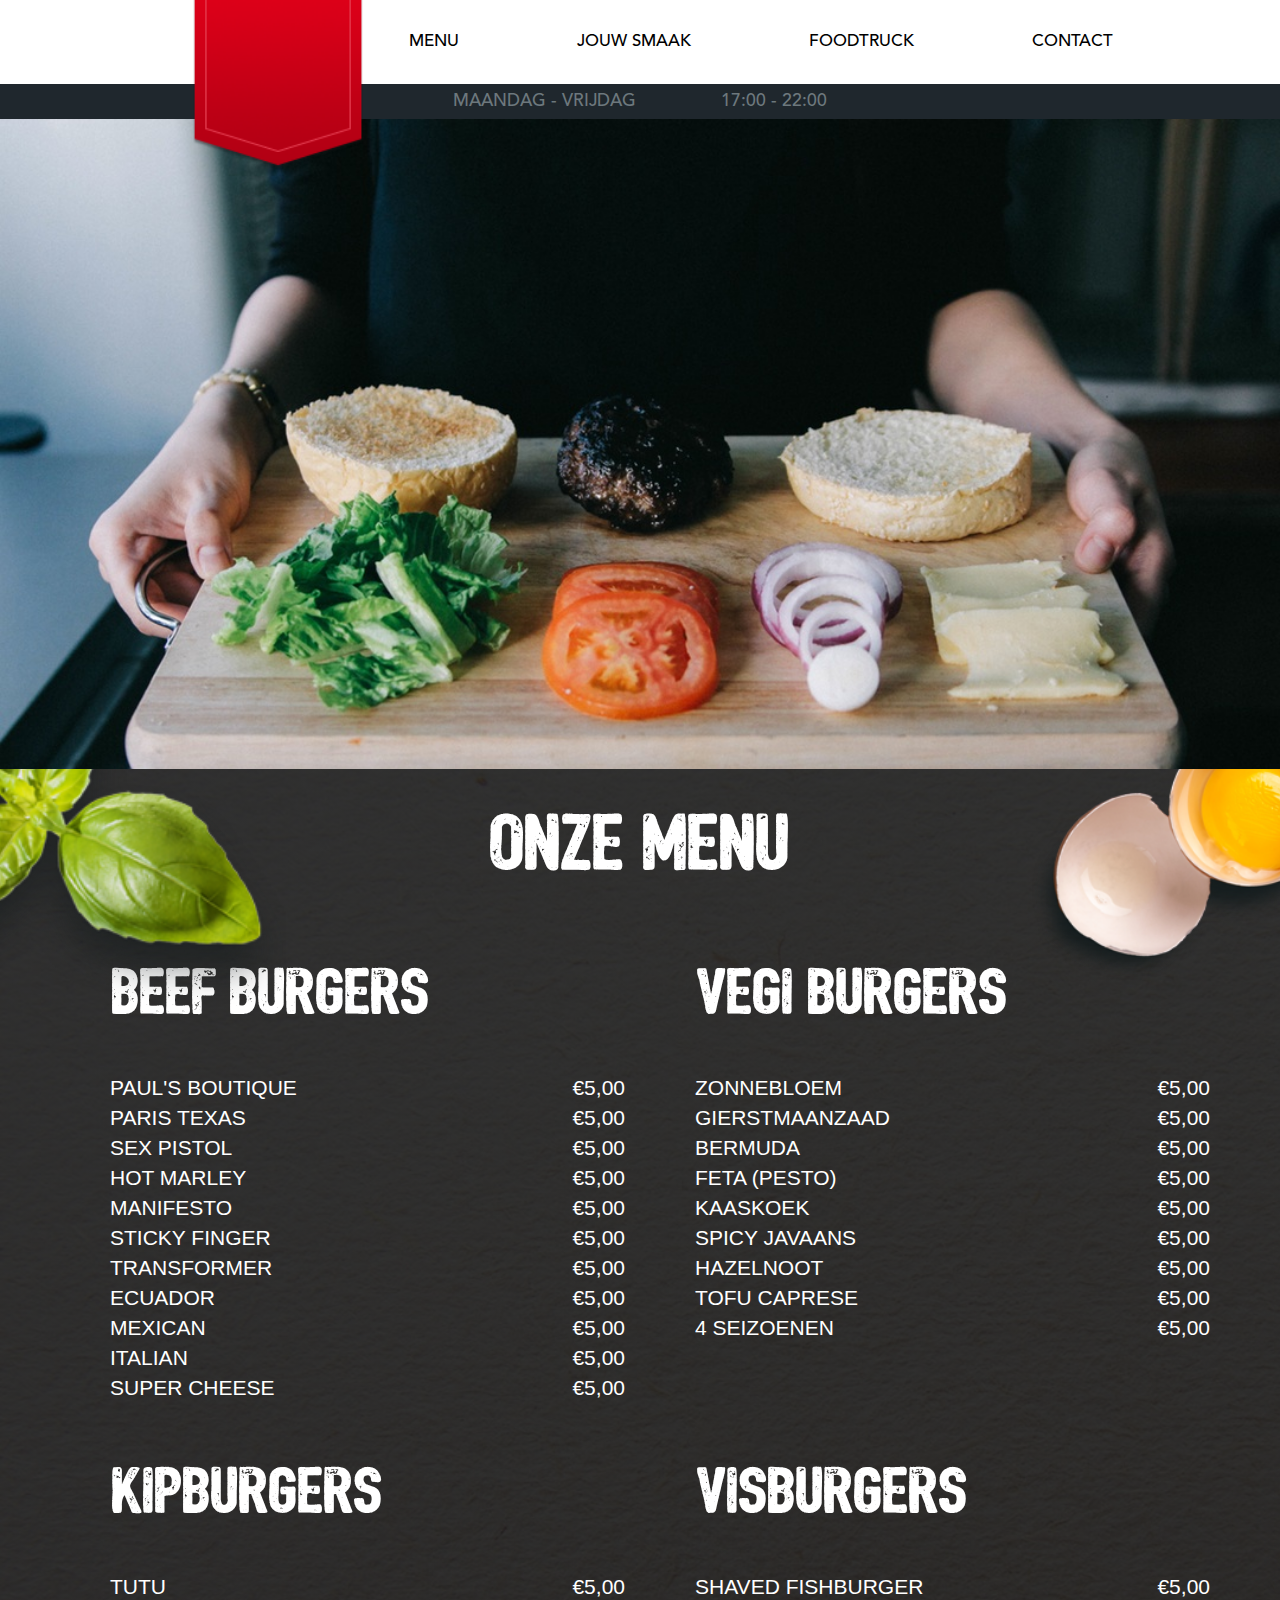
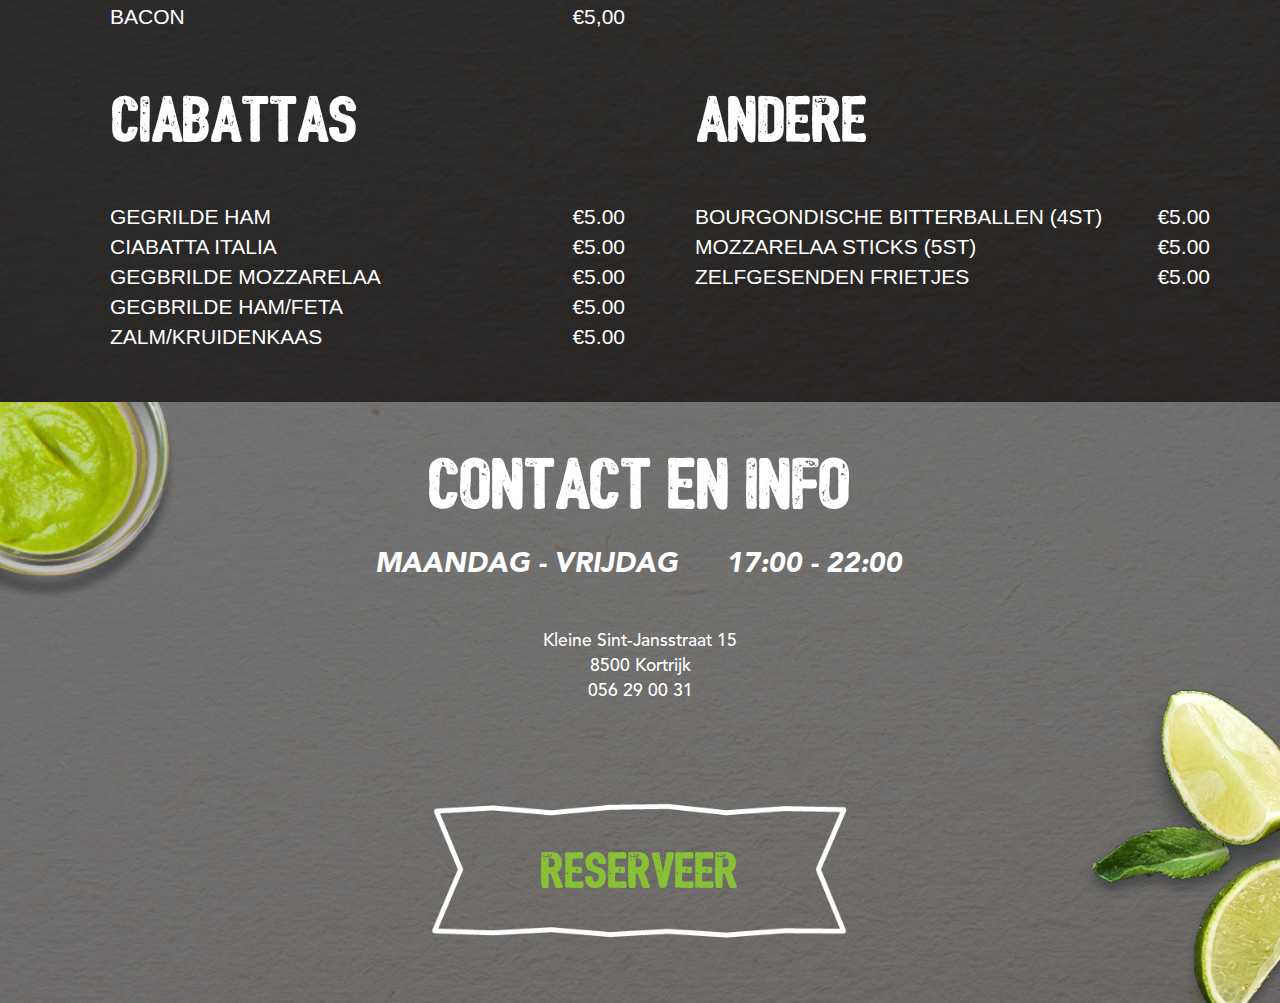
<file: menu.html>
<!DOCTYPE html>
<html lang="en">
   <head>
      <meta charset="UTF-8">
      <link rel="stylesheet" href="css/bootstrap.min.css">
      <link rel="stylesheet" href="css/styles.css">
      <meta name="viewport" content="width=device-width, initial-scale=1">
      <link rel="stylesheet" href="css/style.css">
      <title>Pauls Boutiquegent</title>
   </head>
   <body>
      <!-- NAVIGATION -->
      <div id="top" class="navbanner">
         <nav class="navigation">
            <div class="container">
               <div class="navbar-header">
                  <button type="button" class="navbar-toggle" data-toggle="collapse" data-target="#myNavbar">
                  <span class="icon-bar"></span>
                  <span class="icon-bar"></span>
                  <span class="icon-bar"></span>
                  </button>
                  <div class="pauls">
                     Paul's Boutique
                  </div>
               </div>
               <div class="collapse navbar-collapse" id="myNavbar">
                  <ul class="nav">
                     <li class="navLink"><a href="#menu">MENU</a></li>
                     <li class="navLink"><a href="#jouwsmaak">JOUW SMAAK</a></li>
                     <li class="navLink"><a href="#foodtruck">FOODTRUCK</a></li>
                     <li style="padding-right: 0px;" class="navLink"><a href="#contact">CONTACT</a></li>
                  </ul>
               </div>
            </div>
         </nav>
         <!-- END NAVIGATION  -->
         <!-- OPENING TIMES -->
         <div class="opening-times">
            MAANDAG - VRIJDAG <span class="spacer"></span> 17:00 - 22:00
         </div>
         <!-- END OPENING TIMES -->
      </div>
      <!-- END navbanner -->
			<div class="menu-header"></div>
			<div class="menu-body">


      <!-- END OPENING TIMES -->
      <!-- END NAVIGATION  -->
      <div class="menu-head">
         <h1>ONZE MENU</h1>
      </div>
      <div class="container menu-padding">
         <div class="row">
            <div class="col-lg-6  col-md-6 col-sm-12 col-xs-12 burgers">
               <h1>BEEF BURGERS</h1>
               <ul>
                  <li>PAUL'S BOUTIQUE<span id="currency">€5,00</span></li>
                  <li>PARIS TEXAS<span id="currency">€5,00</span></li>
                  <li>SEX PISTOL<span id="currency">€5,00</span></li>
                  <li>HOT MARLEY<span id="currency">€5,00</span></li>
                  <li>MANIFESTO<span id="currency">€5,00</span></li>
                  <li>STICKY FINGER<span id="currency">€5,00</span></li>
                  <li>TRANSFORMER<span id="currency">€5,00</span></li>
                  <li>ECUADOR<span id="currency">€5,00</span></li>
                  <li>MEXICAN<span id="currency">€5,00</span></li>
                  <li>ITALIAN<span id="currency">€5,00</span></li>
                  <li>SUPER CHEESE<span id="currency">€5,00</span></li>
               </ul>
            </div>
            <div class="col-lg-6  col-md-6 col-sm-12 col-xs-12 burgers">
               <h1>VEGI BURGERS</h1>
               <ul>
                  <li>ZONNEBLOEM<span id="currency">€5,00</span></li>
                  <li>GIERSTMAANZAAD<span id="currency">€5,00</span></li>
                  <li>BERMUDA<span id="currency">€5,00</span></li>
                  <li>FETA (PESTO)<span id="currency">€5,00</span></li>
                  <li>KAASKOEK<span id="currency">€5,00</span></li>
                  <li>SPICY JAVAANS<span id="currency">€5,00</span></li>
                  <li>HAZELNOOT<span id="currency">€5,00</span></li>
                  <li>TOFU CAPRESE<span id="currency">€5,00</span></li>
                  <li>4 SEIZOENEN<span id="currency">€5,00</span></li>
               </ul>
            </div>
         </div>
         <div class="row">
            <div class="col-lg-6  col-md-6 col-sm-12 col-xs-12 burgers">
               <h1>KIPBURGERS</h1>
               <ul>
                  <li>TUTU<span id="currency">€5,00</span></li>
                  <li>BACON<span id="currency">€5,00</span></li>
               </ul>
            </div>
            <div class="col-lg-6  col-md-6 col-sm-12 col-xs-12 burgers">
               <h1>VISBURGERS</h1>
               <ul>
                  <li>SHAVED FISHBURGER<span id="currency">€5,00</span></li>
               </ul>
            </div>
         </div>
         <div class="row">
            <div class="col-lg-6  col-md-6 col-sm-12 col-xs-12 burgers">
               <h1>CIABATTAS</h1>
               <ul>
                  <li>GEGRILDE HAM<span id="currency">€5.00</span></li>
                  <li>CIABATTA ITALIA<span id="currency">€5.00</span></li>
                  <li>GEGBRILDE MOZZARELAA<span id="currency">€5.00</span></li>
                  <li>GEGBRILDE HAM/FETA<span id="currency">€5.00</span></li>
                  <li>ZALM/KRUIDENKAAS<span id="currency">€5.00</span></li>
               </ul>
            </div>
            <div style="padding-bottom: 100px;" class="col-lg-6  col-md-6 col-sm-12 col-xs-12 burgers">
               <h1>ANDERE</h1>
               <ul>
                  <li>BOURGONDISCHE BITTERBALLEN (4ST)<span id="currency">€5.00</span></li>
                  <li>MOZZARELAA STICKS (5ST)<span id="currency">€5.00</span></li>
                  <li>ZELFGESENDEN FRIETJES<span id="currency">€5.00</span></li>
               </ul>
            </div>
         </div>
				 <div class="row">
				 	<div class="menuEggBox">
				 		<img src="img/ei.png" alt="Cannot find" id="menuEggPic">
				 	</div>
					<div class="menuBasilBox">
						<img src="img/basilic.png" alt="" id="menuBasilPic">
					</div>
				 </div>
      </div>
		</div>
      <div class="contact">
         <div class="container">
            <div class="row">
               <h1 class="sectionhead col-lg-12 col-md-12 col-sm-12 col-xs-12">
                  CONTACT EN INFO
               </h1>
            </div>
            <div class="row">
               <h2 class="sectionsubhead col-lg-12 col-md-12 col-sm-12 col-xs-12">
                  MAANDAG - VRIJDAG &nbsp;&nbsp;&nbsp;&nbsp; 17:00 - 22:00
               </h2>
            </div>
            <div class="row">
               <div class="sectioncontent col-lg-12 col-md-12 col-sm-12 col-xs-12">
                  <p>Kleine Sint-Jansstraat 15<Br>
                     8500 Kortrijk<br>
                     056 29 00 31
                  </p>
               </div>
            </div>
            <div class="row">
               <div class="row">
                  <div class="sectionbutton col-lg-6 col-md-6 col-sm-6 col-xs-6">
                     <a href="page.html">RESERVEER</a>
                  </div>
               </div>
            </div>
						<div class="row">
							<div class="menuWasabiBox">
								<img src="img/wasabi.png" id="menuWasabiPic">
							</div>
							<div class="menuLimesBox">
								<img src="img/limes.png" id="menuLimesPic">
							</div>
						</div>
         </div>
      </div>
      <a href="#" class="scrollToTop">TOP</a>
      <script src="js/jquery.min.js"></script>
      <script src="js/bootstrap.js"></script>
      <script src="js/main.js"></script>
      <script src="js/functions.js"></script>
   </body>
</html>
</file>
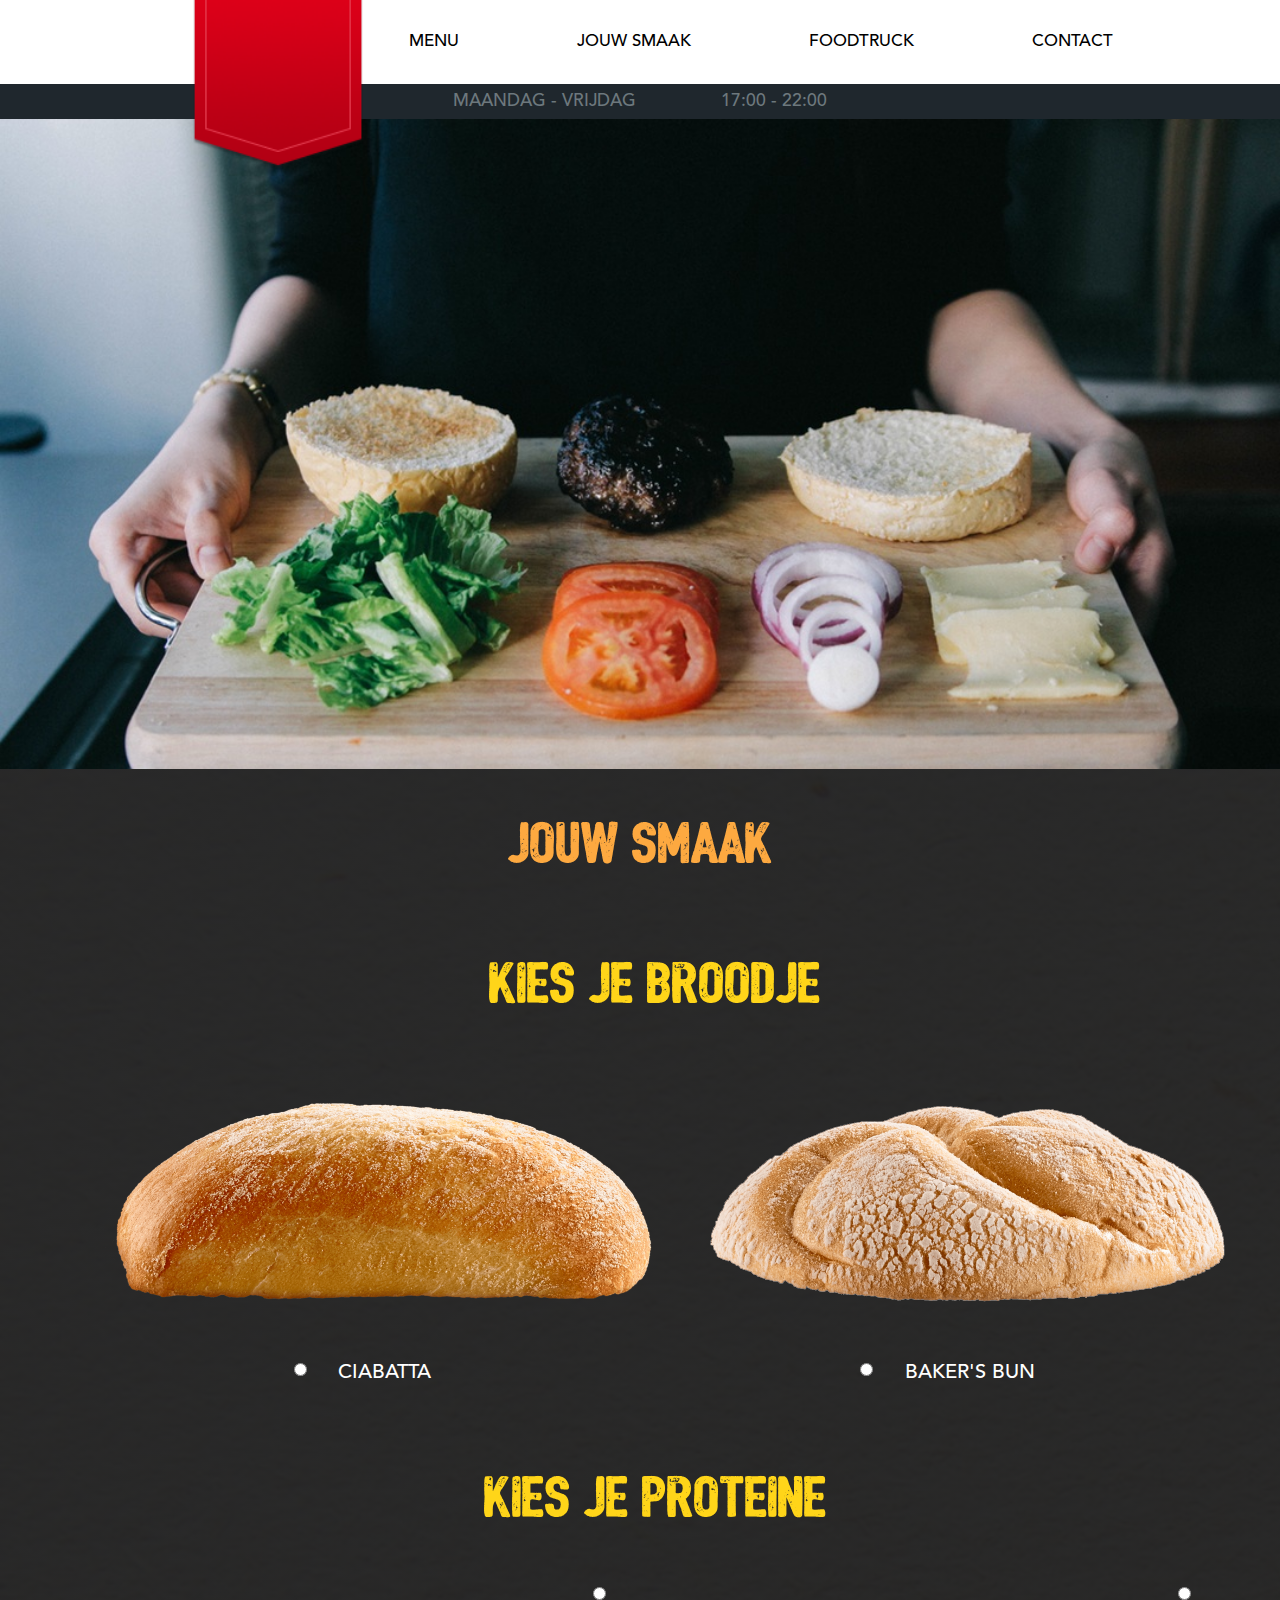
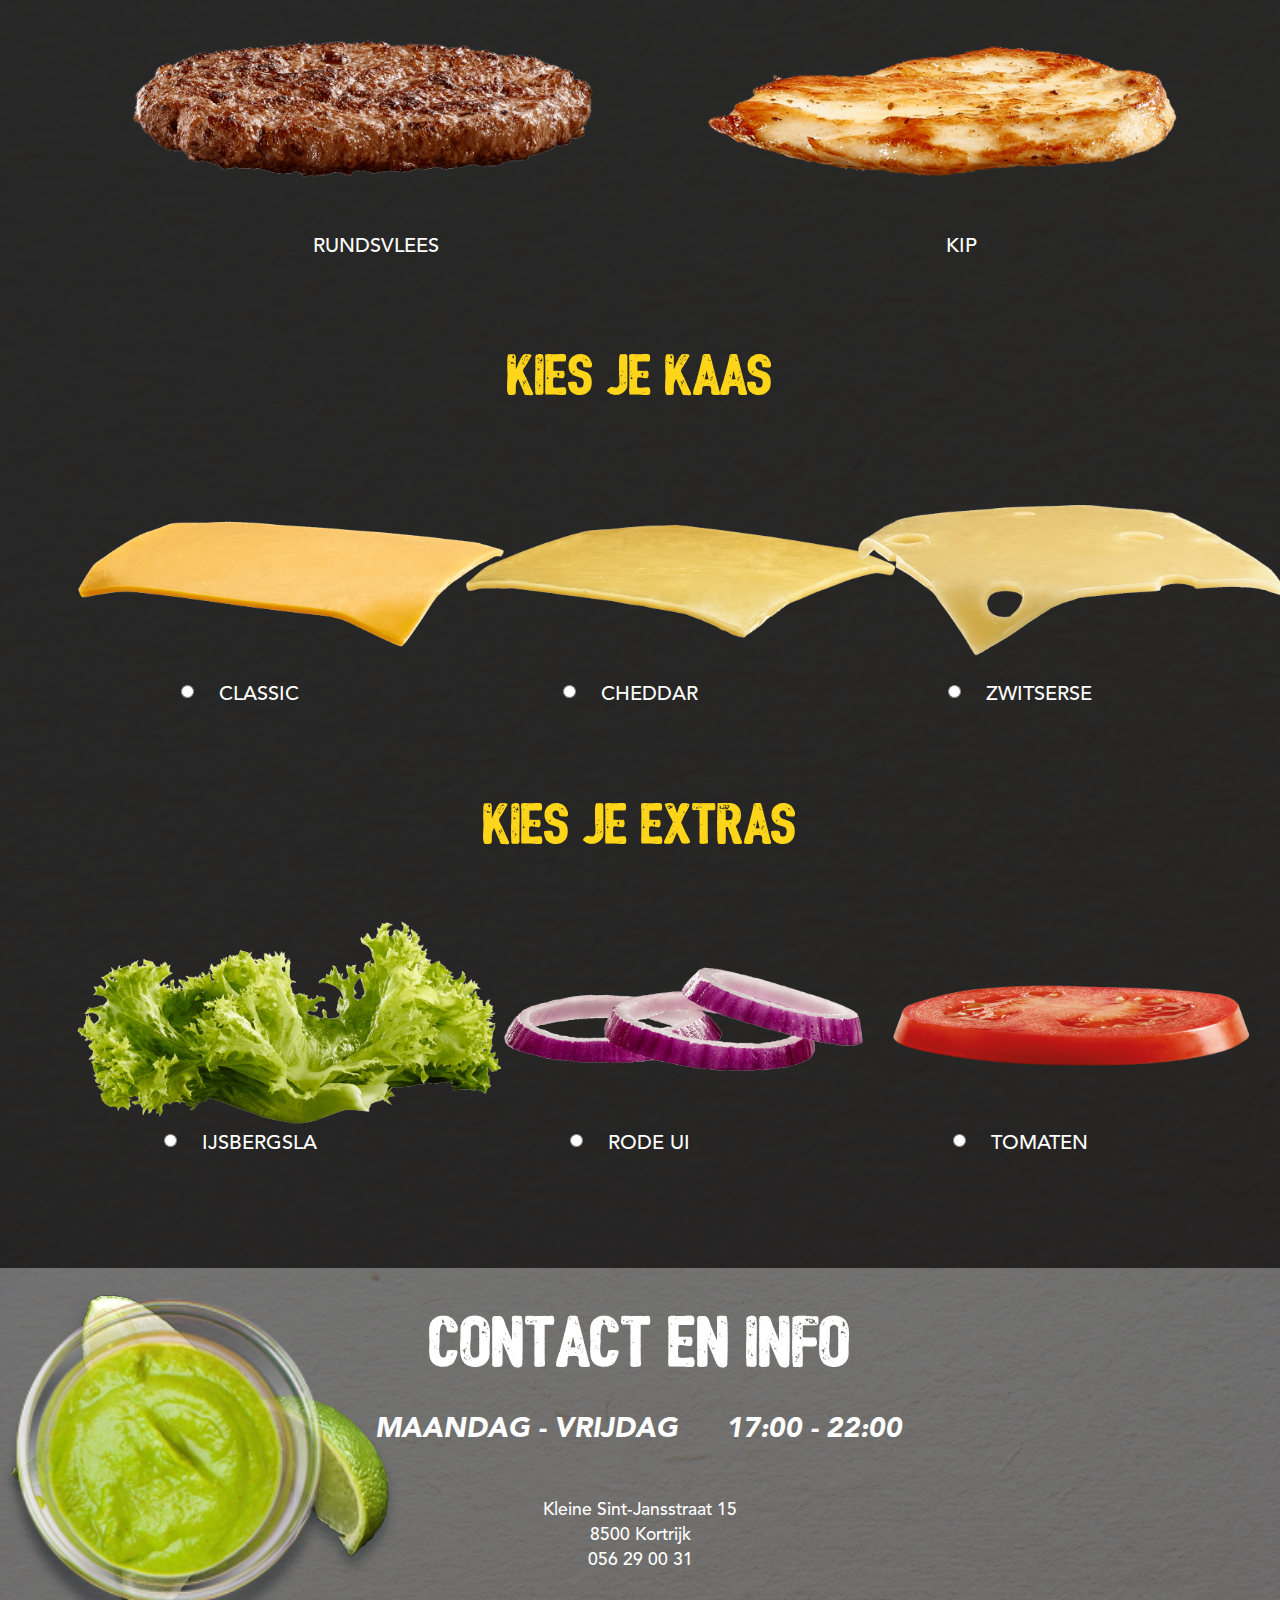
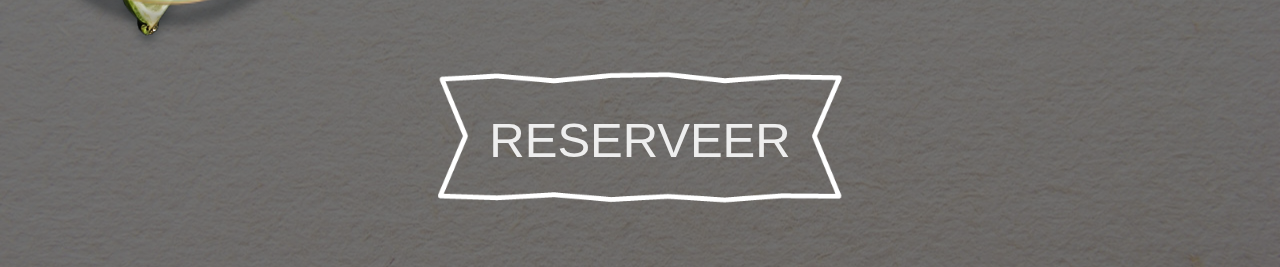
<file: order.html>
<!DOCTYPE html>
<html lang="en">
	<head>
		<meta charset="UTF-8">
		<link rel="stylesheet" href="css/bootstrap.min.css">
		<link rel="stylesheet" href="css/styles.css">
		<meta name="viewport" content="width=device-width, initial-scale=1">
		<link rel="stylesheet" href="css/style.css">
		<title>Pauls Boutiquegent</title>
	</head>
	<body class="menu-body">
		<!-- NAVIGATION -->
		<div id="top" class="navbanner">
			<nav class="navigation">
				<div class="container">
					<div class="navbar-header">
						<button type="button" class="navbar-toggle" data-toggle="collapse" data-target="#myNavbar">
						<span class="icon-bar"></span>
						<span class="icon-bar"></span>
						<span class="icon-bar"></span>
						</button>
						<div class="pauls">
							Paul's Boutique
						</div>
					</div>
					<div class="collapse navbar-collapse" id="myNavbar">
						<ul class="nav">
							<li class="navLink"><a href="#menu">MENU</a></li>
							<li class="navLink"><a href="#jouwsmaak">JOUW SMAAK</a></li>
							<li class="navLink"><a href="#foodtruck">FOODTRUCK</a></li>
							<li style="padding-right: 0px;" class="navLink"><a href="#contact">CONTACT</a></li>
						</ul>
					</div>
				</div>
		</nav> <!-- END NAVIGATION  -->
		<!-- OPENING TIMES -->
		<div class="opening-times">
			MAANDAG - VRIJDAG <span class="spacer"></span> 17:00 - 22:00
		</div> <!-- END OPENING TIMES -->
	</div> <!-- END navbanner -->
<div class="menu-header"></div>
  <div class="order">
  <div class="container">
    <div class="row">
      <div class="col-lg-12 col-md-12 col-sm-12 col-xs-12 jouwSmaak">
        JOUW SMAAK
      </div>
    </div>

  <div class="buns">

      <div class="container">

            <div class="row">
              <div class="col-lg-12 col-md-12 col-sm-12 col-xs-12 orderSub">
                KIES JE BROODJE
              </div>
            </div>

            <div class="row">
              <div class="col-lg-6 col-md-6 col-sm-6 col-xs-6">
                <label class="bunRadio">
                  <img src="img/ciabatta_01.png" alt="">
                  <input type="radio" name="buns" value="ciabatta"> <span class="food">CIABATTA</span>
                </label>

              </div>
              <div class="col-lg-6 col-md-6 col-sm-6 col-xs-6">
                <label class="bunRadio">
                  <img src="img/bakersbun_02.png" alt="">
                  <input type="radio" name="buns" value="bakersbun"> <span class="food">BAKER'S BUN</span>
                </label>
              </div>
            </div>


      </div>

  </div>
  <div class="meat">

      <div class="container">

            <div class="row">
              <div class="col-lg-12 col-md-12 col-sm-12 col-xs-12 orderSub">
                KIES JE PROTEINE
              </div>
            </div>

            <div class="row">
              <div class="col-lg-6 col-md-6 col-sm-6 col-xs-6">
                <label class="radio">
                  <img src="img/beef_03.png" alt="">
                  <input type="radio" name="meat" value="rundsvlees"> <span class="food">RUNDSVLEES</span>
                </label>
              </div>
              <div class="col-lg-6 col-md-6 col-sm-6 col-xs-6">
                <label class="radio">
                  <img src="img/chicken_02.png" alt="">
                  <input type="radio" name="meat" value="kip"> <span class="food">KIP</span>
                </label>
              </div>
            </div>
            </div>

            </div>


  </div>
  <div class="cheese">

      <div class="container">

            <div class="row">
              <div class="col-lg-12 col-md-12 col-sm-12 col-xs-12 orderSub">
                KIES JE KAAS
              </div>
            </div>

            <div class="row">
              <div class="col-lg-4 col-md-4 col-sm-4 col-xs-4">
                <label class="radio">
                  <img src="img/classic_02.png" alt="">
                  <input type="radio" name="cheese" value="classic"> <span class="food">CLASSIC</span>
                </label>
              </div>
              <div class="col-lg-4 col-md-4 col-sm-4 col-xs-4">
                <label class="radio">
                  <img src="img/cheddar_02.png" alt="">
                  <input type="radio" name="cheese" value="cheddar"> <span class="food">CHEDDAR</span>
                </label>
              </div>
              <div class="col-lg-4 col-md-4 col-sm-4 col-xs-4">
                <label class="radio">
                  <img src="img/swiss_02.png" alt="">
                  <input type="radio" name="cheese" value="zwitserse"> <span class="food">ZWITSERSE</span>
                </label>
              </div>
            </div>


      </div>

  </div>
  <div class="extras">

      <div class="container">

            <div class="row">
              <div class="col-lg-12 col-md-12 col-sm-12 col-xs-12 orderSub">
                KIES JE EXTRAS
              </div>
            </div>

            <div class="row">
              <div class="col-lg-4 col-md-4 col-sm-4 col-xs-4">
                <label class="radio">
                  <img src="img/lettuce_02.png" alt="">
                  <input type="radio" name="extras" value="IJSBERGSLA"> <span class="food">IJSBERGSLA</span>
                </label>
              </div>
              <div class="col-lg-4 col-md-4 col-sm-4 col-xs-4">
                <label class="radio">
                  <img src="img/onions_02.png" alt="">
                  <input type="radio" name="extras" value="RODE UI"> <span class="food">RODE UI</span>
                </label>
              </div>
              <div class="col-lg-4 col-md-4 col-sm-4 col-xs-4">
                <label class="radio">
                  <img src="img/tomato_02.png" alt="">
                  <input type="radio" name="extras" value="TOMATEN"> <span class="food">TOMATEN</span>
                </label>
              </div>
            </div>


            </div>


      </div>

  </div>

  </div>
</div>

  <div class="contact">
  <img id="limespic" src="img/limes.png" alt="">
  <img id="wasabipic" src="img/wasabi.png" alt="">

    <div class="container">

      <div class="row">

          <div class="sectionhead col-lg-12 col-md-12 col-sm-12 col-xs-12">

            CONTACT EN INFO

          </div>

      </div>

      <div class="row">

        <div class="sectionsubhead col-lg-12 col-md-12 col-sm-12 col-xs-12">

            MAANDAG - VRIJDAG &nbsp;&nbsp;&nbsp;&nbsp; 17:00 - 22:00

          </div>

      </div>
      <div class="row">

        <div class="sectioncontent col-lg-12 col-md-12 col-sm-12 col-xs-12">

            <p>Kleine Sint-Jansstraat 15<Br>
            8500 Kortrijk<br>
            056 29 00 31</p>

        </div>

      </div>

      <div class="row">

        <div class="sectionbutton col-lg-6 col-md-6 col-sm-6 col-xs-6">

        RESERVEER
        </div>



      </div>

    </div>

  </div>

<a href="#" class="scrollToTop">TOP</a>



    <script src="js/jquery.min.js"></script>
		<script src="js/main.js"></script>
    <script src="js/bootstrap.js"></script>
    <script src="js/functions.js"></script>
</body>
</html>
</file>
<file: css/styles.css>
/* NAVIGATION */


.icon-bar {
	color: black;
	border: 1px solid black !important;
}

.navbar-toggle {
	float: left;
}
.navbanner {
  position: relative;
  background-color:white;
}

.navbanner:after {
  content: " ";
  position: absolute;
  top: 0;
  bottom: -50px;
  left: 15%;
  right: 0;
  background-size:contain;
  background-image: url('../img/assets/navheader.png'); /*Your image here*/
	background-repeat: no-repeat;
	z-index: 101;

}

#myNavbar {
position: relative;
z-index:110;
}

.navigation ul li {
	display: inline-block;
	font-size: 120%;
	padding: 20px 5% 20px;
	font-family: sectionContent;
	text-align: center;
}
.navigation ul {
	margin-left: 24%;
}

.navigation a {
	color: black;
}

.navbar-header {
	position: relative;
	z-index: 9;
}


.opening-times {
	font-family: sectionContent;
	font-size: 125%;
	background-color: rgb(31, 39, 45);
	color: rgb(109, 120, 125);
	padding: 5px 0 5px;
	text-align: center;
}

.spacer {
	padding: 0 40px 0 40px;
}

/* END NAVIGATION */




/*HEADER */

.header {
	background-image: url('../img/burger01.jpg');
	background-size: cover;
	background-position: center;
    background-attachment: local;
	background-repeat: no-repeat;
	min-height: 900px;
	position: relative;
	z-index: 100;

}
.sloganhead {
	font-size: 900%;
	line-height: 80px;
	color: white;
	padding-top: 200px;
	float: right;
}

.weTake {
	font-family: 'weTake';
	line-height: 110px;
	font-size: 90%;
}
.seriously {
	font-size: 83%;
}
.sloganBurger {
	font-family: 'titels';
	line-height: 100px;
}
.banner {
	float: right;

}
.banner img {
	height: 70px;
	margin-left: -1%;
}

/* END HEADER */

/* MENU */

.sectionhead {
	position: relative;
	text-align: center;
	font-size: 500%;
	font-family: titels;
	padding: 1.3vh;
	color: #FFF;
	z-index:3;
}

.sectionsubhead {
	position: relative;
	font-size: 200%;
	text-align: center;
	margin:-2px;
	font-family: avenBlackOblique;
	z-index:3;
}

.sectioncontent {
	position: relative;
	padding: 50px 0 50px;
	text-align: center;
	color:white;
	font-size: 125%;
	font-family: sectionContent;
	z-index:3;
}


.sectionbutton {
	background-image: url('../img/assets/PNGs/button.png');
	text-align: center;
	font-size: 3.5em;
	background-repeat: no-repeat;
	background-position: center;
	padding: 8vh 0;
	color: #EEE;
	background-size: 100%;
	position: relative;
	z-index: 10;
}

/* MENU */


.menu {
background: linear-gradient(to bottom, rgba(27,150,188,0.6), rgba(27,150,188,0.6)), url('../img/rough-beige-paper-texture.jpg');
background-repeat: no-repeat;
background-size: cover;
padding: 20px 0 20px;
position: relative;
z-index: 3;

}

.menu a{
	color: #ffd723;
	font-family: 'titels';
	text-decoration:none;
}

.menu a:hover {
	color: #ffe261;
	font-family: 'titels';
}



.menu p {
	position: relative;
}

#basilpic {
	overflow: hidden;
	position: absolute;
	z-index: 2;
}

.basilBox {
	height: 213px;
	width: 300px;
	left: -100px;
	bottom: -80px;
	position: absolute;
	overflow: hidden;
	z-index: 1;
}


#eggpic {
	overflow: hidden;
	position: absolute;
	z-index: 1;
	height: 30%;
}
.eggBox {
	height: 100%;
	width: 200px;
	top: -20px;
	right: 0;
	position: absolute;
	overflow: hidden;


}

#limespic {
	position: absolute;
	overflow: hidden;
	z-index:2;
}
.limesBox {
	height: 50%;
	width: 200px;
	bottom: 0;
	right: 0;
	position: absolute;
	overflow: hidden;
}

#wasabipic {
	position: absolute;
	z-index:2;
	height: 60%;
}
.wasabiBox {
	height: 80%;
	width: 400px;
	top: -80px;
	left: -7%;
	position: absolute;
	overflow: hidden;
}

#basilEvents {
	position: absolute;
	z-index:2;
}
.basilEventsBox {
	height: 220px;
	width: 300px;
	top: 0;
	left: -150px;
	position: absolute;
	overflow: hidden;
}

#mustardEvents {
	position: absolute;
	z-index:2;
}
.mustardBox {
	height: 60%;
	width: 200px;
	right: 0;
	bottom: 0;
	position: absolute;
	overflow: hidden;
}
/* MAKE YOUR OWN */

.makeyourown {
background: linear-gradient(to bottom, rgba(213, 0, 62, 0.6), rgba(213, 0, 62, 0.6)), url('../img/rough-beige-paper-texture.jpg');
background-repeat: no-repeat;
background-size: cover;
position: relative;
z-index: 4;
}

.makeyourown .sectionbutton {
	left: 25%;
	margin-right: 0 !important;
}

.makeyourown a {
	color: #28c2ff;
	font-family: 'titels';
	text-decoration:none;
}

.makeyourown p {
	position: relative;
}

.events .sectionbutton {
	position: relative;
}

.makeyourown a:hover {
	color: #58d0ff;
	font-family: 'titels';
	text-decoration:none;
}

.myoimages img {
	padding: 1vh 5vh;
}

#tomatopic {
	position: absolute;
	overflow: hidden;
	z-index:1;
}
.tomatoBox {
	height: 40%;
	width: 400px;
	bottom: 0px;
	left: -100px;
	position: absolute;
	overflow: hidden;
}
#tomatopicTwo {
	position: absolute;
	overflow: hidden;
	z-index: 1;
	height: 40%;
}
.tomatoTwoBox {
	height: 563px;
	width: 360px;
	top: 0;
	float: right;
	position: absolute;
	overflow: hidden;
	z-index: 1;
}

/* END MYO */

/* EVENTS */

.events {
background: linear-gradient(to bottom, rgba(230, 150, 43, 0.6), rgba(230, 150, 43, 0.6)), url('../img/rough-beige-paper-texture.jpg');
background-repeat: no-repeat;
background-size: cover;
position: relative;
padding: 20px 0 20px;
z-index: 10;
}

.events .sectionbutton {
	left: 25%;
	position: relative;
}

.events a {
	color: #ec0048;
	font-family: 'titels';
	text-decoration:none;
}

.events a:hover {
	color: #ff135b;
	font-family: 'titels';
	text-decoration:none;
}



/* END EVENTS */

/* CONTACT */

.contact {
    background: linear-gradient(to bottom, rgba(35, 35, 35, 0.6), rgba(35, 35, 35, 0.6)), url('../img/rough-beige-paper-texture.jpg');
    background-repeat: no-repeat;
    background-size: cover;
	background-color: rgba(59, 59, 59, 0.75);
	position: relative;
	padding: 20px 0;
	color: white;
	z-index: 4;
}
.contact .sectionbutton {
	left: 25%;
}

.contact a {
	color: #88c136;
	font-family: 'titels';
	text-decoration:none;
}

.contact a:hover{
	color: #96d53a;
	font-family: 'titels';
}

/* END CONTACT */


/* MENU PAGE */

.menu-head h1{
	text-align: center;
	color: white;
	font-size: 550% !important;
	font-family: titels;
	margin: 0;
	padding: 40px 0 20px;
}

.menu-body {
	background: linear-gradient(to bottom, rgba(1, 1, 1, 0.8), rgba(1, 1, 1, 0.8)), url('../img/rough-beige-paper-texture.jpg');
	background-repeat: no-repeat;
	background-size: cover;
	position: relative;
	z-index: 7;
}


.menu-header {
	background-image: url('../img/ingredients01.jpg');
    background-size: cover;
    height: 650px;
    background-repeat: no-repeat;
		position: relative;
		z-index: 100;
}

.burgers {
	color: white;
	/*color: #ffd519;*/
	font-size: 150%;
}
.burgers li {
	list-style: none;
}

.burgers h1 {
	margin: 50px 0 40px;
	font-size: 300%;
	margin-left: 7.5%;
	font-family: titels;
}

#menuEggPic {
	position: absolute;
	overflow: hidden;
	z-index:2;
	height: 100%;
}

.menuEggBox {
	height: 280px;
	width: 260px;
	top: -50px;
	right: 0px;
	position: absolute;
	overflow: hidden;
}

#menuBasilPic {
	overflow: hidden;
	position: absolute;
	z-index: 1000;
	height: 70%;
}

.menuBasilBox {
	height: 40%;
	width: 800px;
	top: -100px;
	left: -200px;
	position: absolute;
	overflow: hidden;
}

#currency {
	float: right;
}
#menuLimesPic {
	position: absolute;
	overflow: hidden;
	z-index:2;
}
.menuLimesBox {
	height: 320px;
	width: 200px;
	bottom: 0px;
	right: 0;
	position: absolute;
	overflow: hidden;
}

#menuWasabiPic {
	position: absolute;
	z-index:2;
	height: 60%;
}
.menuWasabiBox {
	height: 80%;
	width: 400px;
	top: -80px;
	left: -7%;
	position: absolute;
	overflow: hidden;
}

/* ORDER */

.order {
	background: linear-gradient(to bottom, rgba(20, 20, 20, 0.9), rgba(20, 20, 20, 0.9)), url('../img/rough-beige-paper-texture.jpg');
	background-repeat: no-repeat;
	background-size: cover;
	text-align: center;
}


.food {
	color: white;
	font-family: 'sectioncontent';
	font-size: 20px;
	vertical-align: top;
	padding-left: 5%;
}
.jouwSmaak {
	color: #FDA940;
	font-size: 400%;
	padding: 40px 0;
	font-family: 'titels';
}

.orderSub {
	color: #ffd519;
	font-size: 400%;
	font-family: 'titels';
	padding: 0 0 30px;
}

.orderFood {
	height: 100px;
	display: inline;
}

.order li {
	list-style: circle;
	color: #ffd519;
	font-size: 150%;
}
.foodOrder li {
  list-style: circle;
}
.selected {
  list-style: disc !important;
}
.order .sectionbutton {
	left: 25%;
	background-size: 60%;
	color: #89BF41;
	font-size: 450%;
}

/* BUNS */

.buns {
	padding: 20px 0 50px;
}

.radio {
	cursor: pointer;
}

.buns img {
	max-height: 17.5%;
}

/* END BUNS */

/* MEAT */
.meat {
	padding: 20px 0 50px;
}

.meat img {
	max-height: 250px;
}

/* END MEAT*/

/* CHEESE */

.cheese {
	padding: 20px 0 50px;
}

.cheese img {
	max-height: 220px;
}

/* END CHEESE */

/* EXTRAS */

.extras {
	padding: 20px 0 100px;
}

.extras .radio img {
	max-height: 220px;
}


/* END EXTRAS */

/* END ORDER */

.pauls {
	font-size: 200%;
	font-family: 'weTake';
	text-align: center;
	margin-top: 1%;
}

/* MEDIA */

@media (min-width: 1200px) {
	.pauls {
		display: none;
	}
}

@media (max-width: 1200px) {
	.sectionbutton {
		background-size: 120%;
	}
	.myoimages {
		display: none;
	}
	.navbanner:after {
		display: none;
	}
	.navigation ul li {
		font-size: 100%;
	}
}

@media (max-width: 782px) {
	.navigation ul li {
		text-align: center;
		margin-right: 40%;
	}
}
@media (max-width: 782px) {

	.sectionhead {
		font-size: 300%;
	}
	.subtitels {
		font-size: 150%;
	}
	.sectioncontent {
		font-size: 125%;
	}
	.sectionbutton {
		font-size: 90%;
		background-size: 100%;
	}
}
@media (max-width: 992px) {
	.sloganhead {
		text-align: center;
	}

	.navbanner:after {
		bottom: -40px;
	}
	.opening-times {
		font-size: 100%;
	}
	.banner {
		text-align: center;
	}
	.sectionhead {
		font-size: 300%;
	}
	.subtitels {
		font-size: 150%;
	}
	.sectioncontent {
		font-size: 125%;
	}
	.sectionbutton {
		font-size: 200%;
		background-size: 100%;
	}
}

@media (max-width: 500px) {
	.sloganhead {
		font-size: 600% !important;
	}
	.pauls {
		margin-right: 12.5% !important;
	}

}
@media (min-width: 701px) {
	.banner {
		margin-right: -2.5%;
	}
}
@media (max-width: 701px) {
	.banner {
		margin-top: -40px;
	}
	.sloganhead {
		padding: 50px 0 50px;
	}

    p {
        margin-left: 2px;
        margin-right:2px;
    }
	.header {
		background-size: cover;
		min-height: 600px;
	}
	.sectionhead {
		font-size: 300%;
	}
	.subtitels {
		font-size: 150%;
	}
	.sectioncontent {
		font-size: 125%;
	}
	.sectionbutton {
		font-size: 200%;
		margin-top: -50px;
		background-size: 120%;
	}
    .myoimages {
        text-align: center
    }
    .myoimages img {
        height: 1vh;
    }
}



/* END MEDIA */

/* FONTS */


@font-face {
    font-family: weTake;
    src: url('../fonts/Everglow.otf');
}
@font-face {
    font-family: titels;
    src: url('../fonts/distress.otf');
}
@font-face {
    font-family: avenBlack;
    src: url('../fonts/avenir/AvenirLTStd-Black.otf');
}
@font-face {
    font-family: avenBlackOblique;
    src: url('../fonts/avenir/AvenirLTStd-BlackOblique.otf');
}
@font-face {
    font-family: sectionContent;
    src: url('../fonts/avenir/AvenirLTStd-Medium.otf');
}
@font-face {
    font-family: sectionButton;
    src: url('../fonts/distress.otf');
}


/* END FONTS
</file>
<file: css/style.css>
.scrollToTop{
    width:100px;
    height:50px;
    padding:10px;
    color: rgba(255, 255, 255, 0.5) !important;
    text-align:center;
    background: whiteSmoke;
    font-weight: bold;
    font-size: 1.5em;
    text-decoration: none;
    position:fixed;
    bottom:75px;
    z-index: 1000;
    right:40px;
    display:none;
    background-color: transparent;
    border: 2px solid rgba(255, 255, 255, 0.5);
    border-radius: 5px;
}
.scrollToTop:hover{
    text-decoration:none;
    border: 2px solid rgba(255, 255, 255, 1);
    color: rgba(255, 255, 255, 1) !important;
    color: #DDD;
}
</file>
